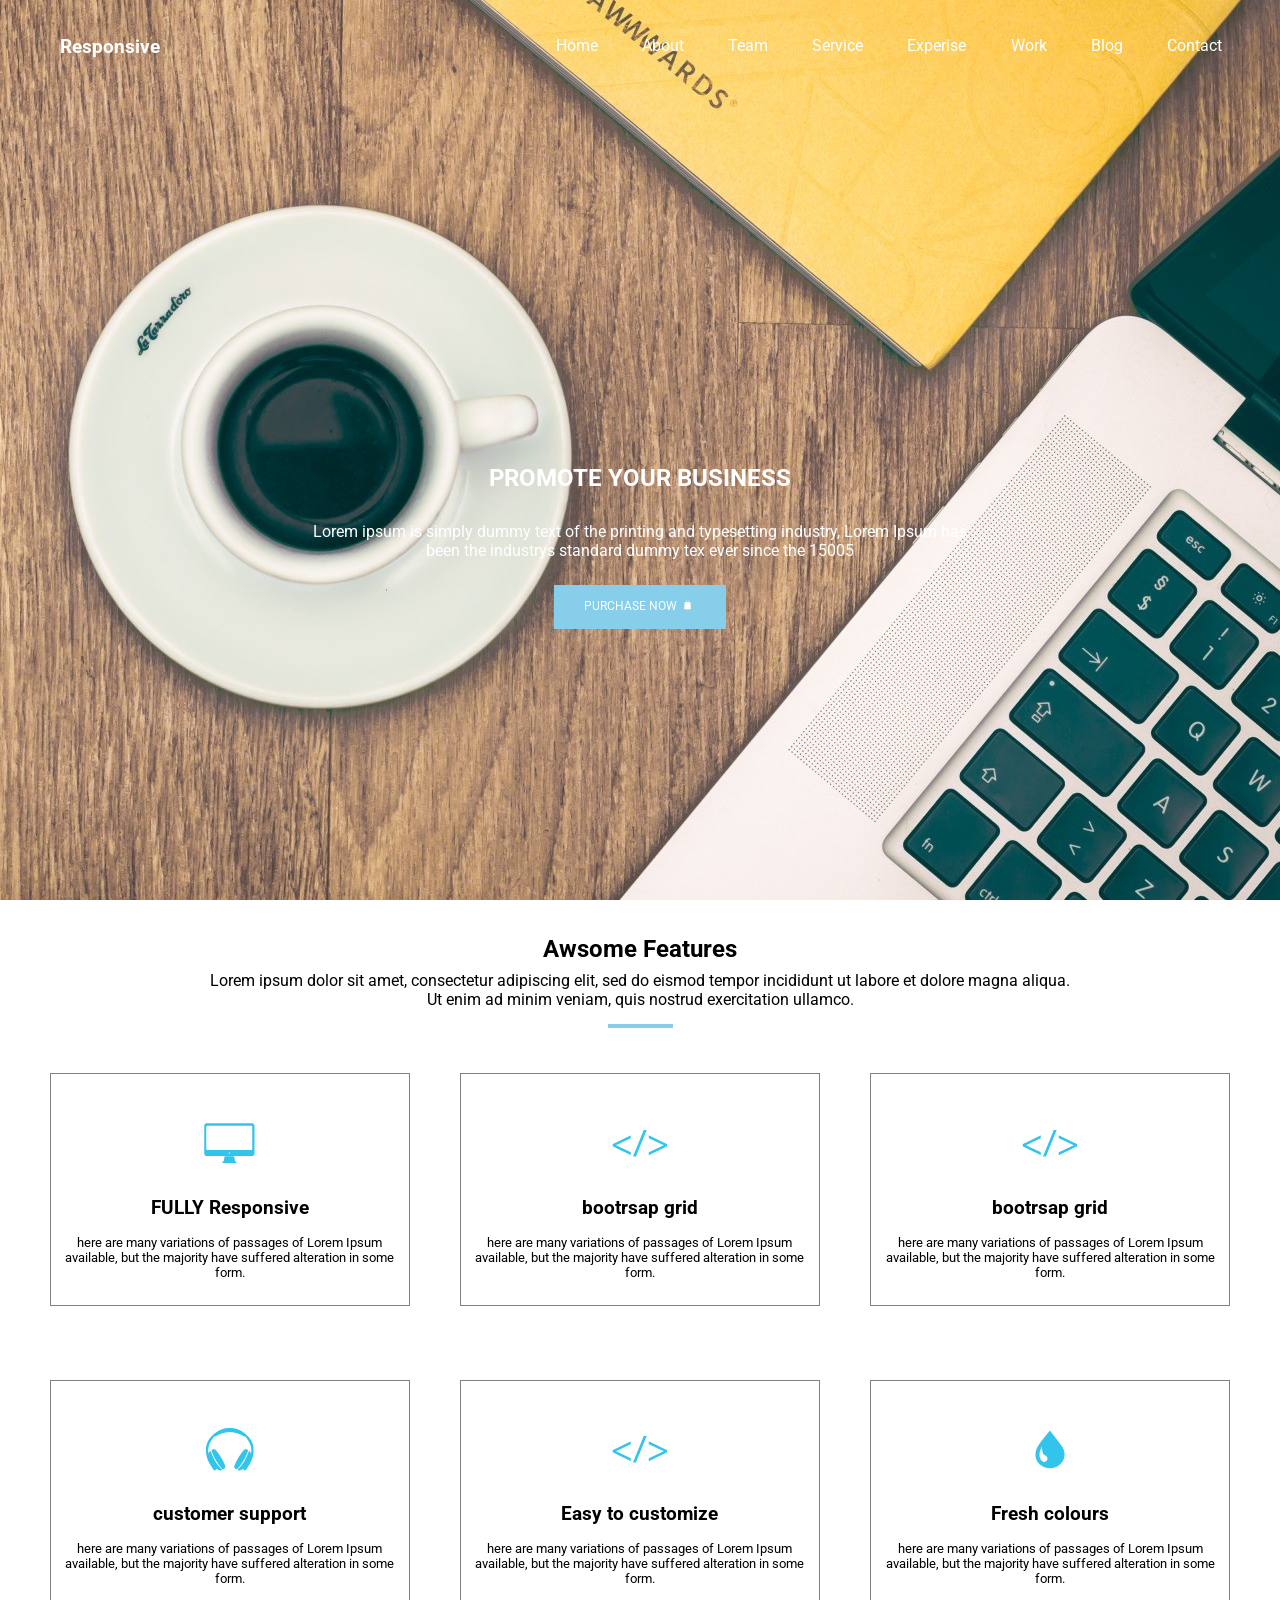
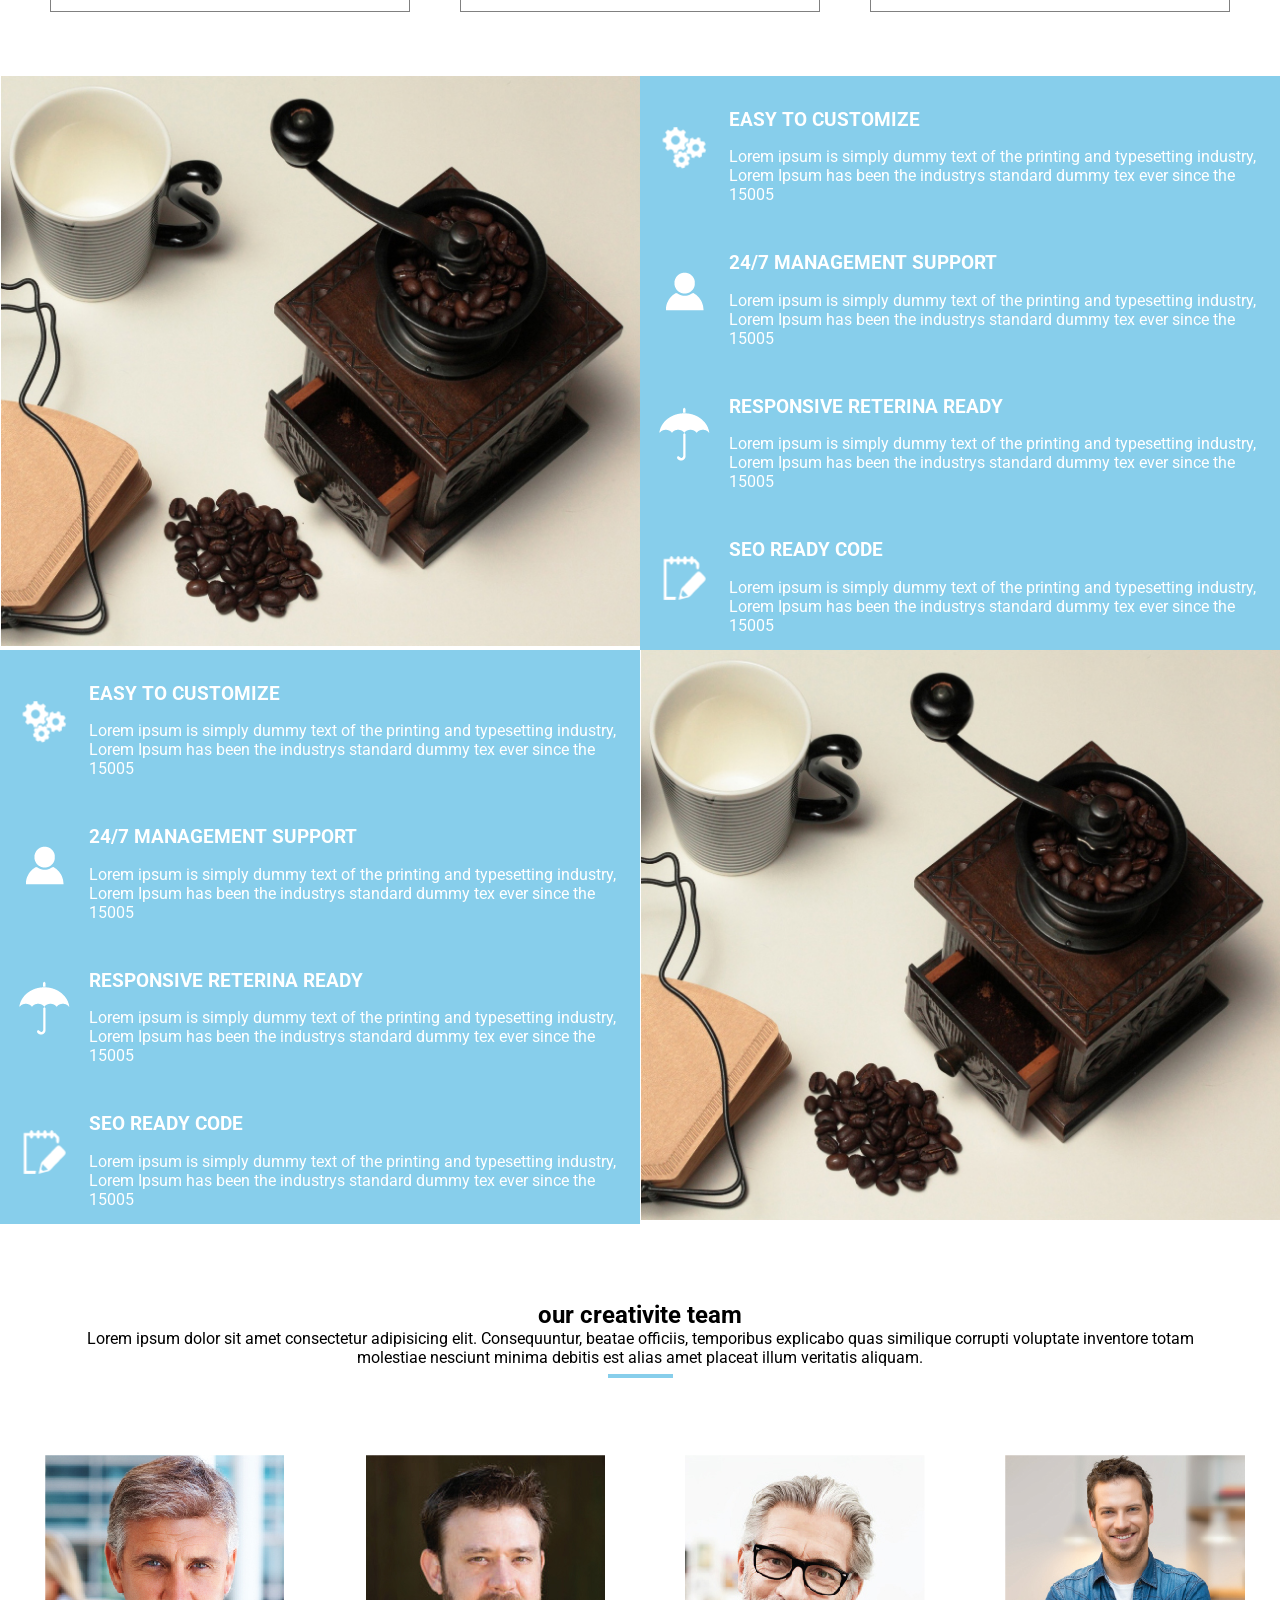
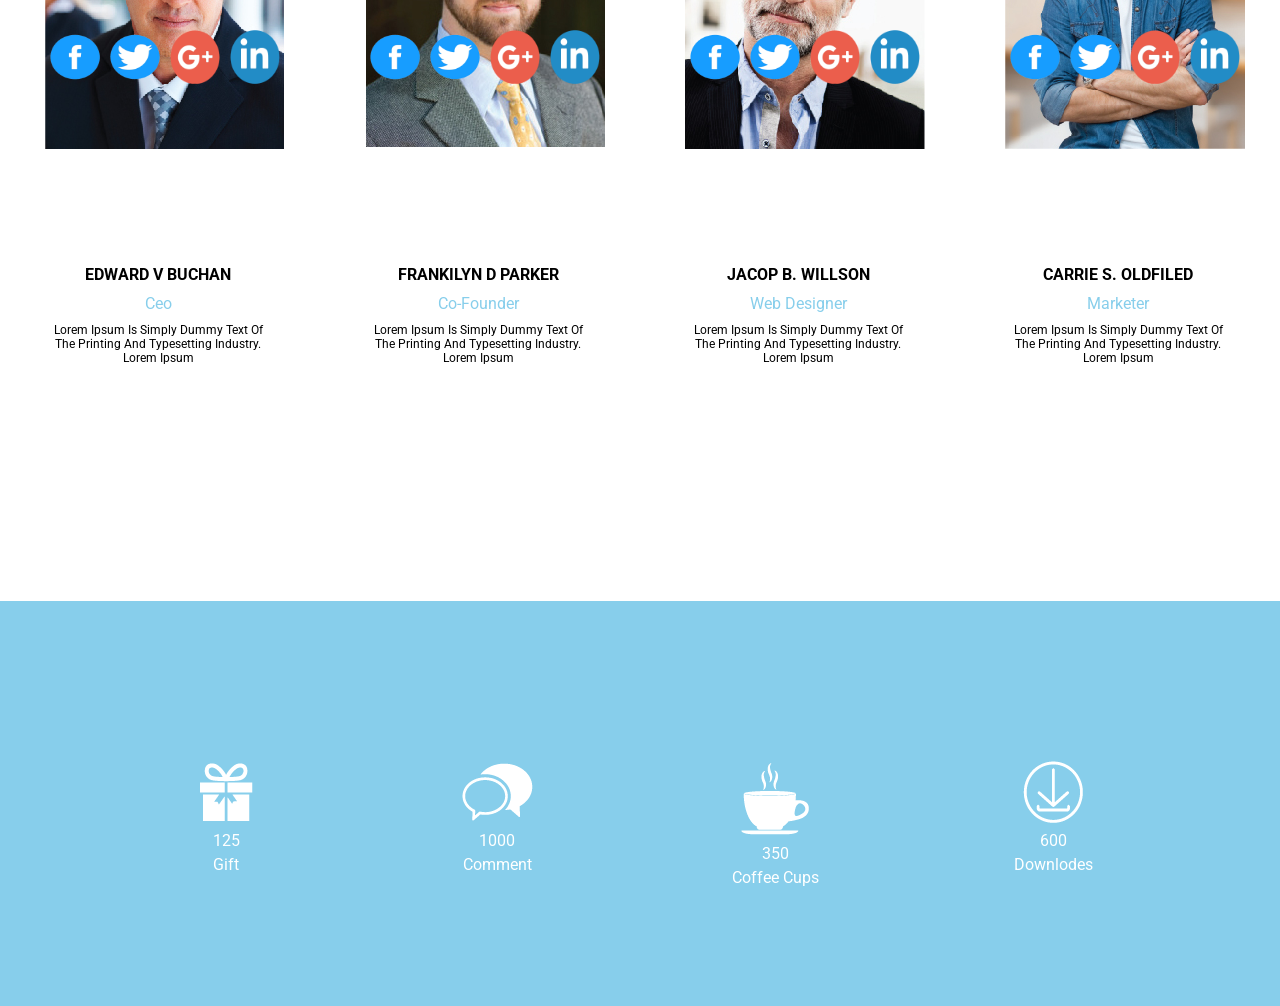
<file: index.html>
<!DOCTYPE html>
<html lang="en">

<head>
    <meta charset="UTF-8">
    <meta http-equiv="X-UA-Compatible" content="IE=edge">
    <meta name="viewport" content="width=device-width, initial-scale=1.0">
    <link rel="preconnect" href="https://fonts.googleapis.com">
    <link rel="preconnect" href="https://fonts.gstatic.com" crossorigin>
    <link href="https://fonts.googleapis.com/css2?family=Montserrat:ital,wght@1,600&display=swap" rel="stylesheet">
    <link rel="stylesheet" href="../projecttask/styles.css">
    <link rel="preconnect" href="https://fonts.googleapis.com">
<link rel="preconnect" href="https://fonts.gstatic.com" crossorigin>
<link href="https://fonts.googleapis.com/css2?family=Roboto&display=swap" rel="stylesheet">
    <title>project</title>
    <style>
     .new{
        border: 2px solid skyblue;
        width: 61px;
        margin: auto;
        margin-top: 7px;
     }
    </style>
</head>

<body>
    <section class="section-one">
        <header>
            <nav class="navigation">
                <div class="logo">
                    <h3>
                        <a href="#">Responsive</a>
                    </h3>
                </div>
                <ul>
                    <li><a href="#">Home</a></li>
                    <li><a href="#">About</a></li>
                    <li><a href="#">Team</a></li>
                    <li><a href="#">Service</a></li>
                    <li><a href="#">Experise</a></li>
                    <li><a href="#">Work</a></li>
                    <li><a href="#">Blog</a></li>
                    <li><a href="#">Contact</a></li>

                </ul>
            </nav>
        </header>
        <div class="ctr-text">
            <div class="ctr-text1">
                <h1>PROMOTE YOUR BUSINESS</h1>
                <p class="isidediv">
                    Lorem ipsum is simply dummy text of the printing and typesetting industry, Lorem Ipsum has been the industrys standard dummy tex ever since the 15005
                </p>
                <div class="btn-cen">
                    <a href="#">PURCHASE NOW <img style="width: 15px;" src="Source images/web model 11-20.png" alt=""></a>
                </div>

            </div>
        </div>

    </section>
    <section class="section2">
        <div class="sec2div">
            <h2>Awsome Features</h2>
            <p>Lorem ipsum dolor sit amet, consectetur adipiscing elit, sed do eismod tempor incididunt ut labore et
                dolore magna aliqua. Ut enim ad minim veniam, quis nostrud exercitation ullamco.</p>
                <div class="new"></div>
        </div>
        <div class="grid">
            <div class="gridsec">
                <img src="Source images/web model 11-11.png" alt="">
                <h3>FULLY Responsive</h3>
                <p>here are many variations of passages of Lorem Ipsum available, but the majority have suffered
                    alteration in some form.</p>
            </div>
            <div class="gridsec">
                <img src="Source images/web model 11-08.png" alt="">
                <h3>bootrsap grid</h3>
                <p>here are many variations of passages of Lorem Ipsum available, but the majority have suffered
                    alteration in some form.</p>
            </div>
            <div class="gridsec">
                <img src="Source images/web model 11-08.png" alt="">
                <h3>bootrsap grid</h3>
                <p>here are many variations of passages of Lorem Ipsum available, but the majority have suffered
                    alteration in some form.</p>
            </div>
            <div class="gridsec">
                <img src="Source images/web model 11-13.png" alt="">
                <h3>customer support</h3>
                <p>here are many variations of passages of Lorem Ipsum available, but the majority have suffered
                    alteration in some form.</p>
            </div>
            <div class="gridsec">
                <img src="Source images/web model 11-08.png" alt="">
                <h3>Easy to customize</h3>
                <p>here are many variations of passages of Lorem Ipsum available, but the majority have suffered
                    alteration in some form.</p>
            </div>
            <div class="gridsec">
                <img src="Source images/web model 11-17.png" alt="">
                <h3>Fresh colours</h3>
                <p>here are many variations of passages of Lorem Ipsum available, but the majority have suffered
                    alteration in some form.</p>
            </div>

        </div>
    </section>
    <section class="section3">
        <div class="image3"><img class="inside-image" src="Source images/Simple-Task-1-1-01.jpg" alt=""></div>
        <div class="cont">
            <div class="cont1">

                <img src="Source images/web model 11-14.png" alt="">
                <img src="Source images/web model 11-19.png" alt="">
                <img src="Source images/web model 11-12.png" alt="">
                <img src="Source images/web model 11-15.png" alt="">

            </div>
            <div class="cont2">
                <div class="micont">
                    <h3>Easy to customize</h3>
                    <p>Lorem ipsum is simply dummy text of the printing and typesetting industry, Lorem Ipsum has been
                        the industrys standard dummy tex ever since the 15005</p>
                </div>
                <div class="micont">
                    <h3>24/7 Management support</h3>
                    <p>Lorem ipsum is simply dummy text of the printing and typesetting industry, Lorem Ipsum has been
                        the industrys standard dummy tex ever since the 15005</p>
                </div>
                <div class="micont">
                    <h3> Responsive reterina Ready</h3>
                    <p>Lorem ipsum is simply dummy text of the printing and typesetting industry, Lorem Ipsum has been
                        the industrys standard dummy tex ever since the 15005</p>
                </div>
                <div class="micont">
                    <h3>Seo Ready code</h3>
                    <p>Lorem ipsum is simply dummy text of the printing and typesetting industry, Lorem Ipsum has been
                        the industrys standard dummy tex ever since the 15005</p>
                </div>


            </div>

        </div>

    </section>
    <section class="section3">

        <div class="cont">
            <div class="cont1">

                <img src="Source images/web model 11-14.png" alt="">
                <img src="Source images/web model 11-19.png" alt="">
                <img src="Source images/web model 11-12.png" alt="">
                <img src="Source images/web model 11-15.png" alt="">

            </div>
            <div class="cont2">
                <div class="micont">
                    <h3>Easy to customize</h3>
                    <p>Lorem ipsum is simply dummy text of the printing and typesetting industry, Lorem Ipsum has been
                        the industrys standard dummy tex ever since the 15005</p>
                </div>
                <div class="micont">
                    <h3>24/7 Management support</h3>
                    <p>Lorem ipsum is simply dummy text of the printing and typesetting industry, Lorem Ipsum has been
                        the industrys standard dummy tex ever since the 15005</p>
                </div>
                <div class="micont">
                    <h3> Responsive reterina Ready</h3>
                    <p>Lorem ipsum is simply dummy text of the printing and typesetting industry, Lorem Ipsum has been
                        the industrys standard dummy tex ever since the 15005</p>
                </div>
                <div class="micont">
                    <h3>Seo Ready code</h3>
                    <p>Lorem ipsum is simply dummy text of the printing and typesetting industry, Lorem Ipsum has been
                        the industrys standard dummy tex ever since the 15005</p>
                </div>


            </div>

        </div>
        <div class="image3"><img class="inside-image" src="Source images/Simple-Task-1-1-01.jpg" alt=""></div>

    </section>
    <section style="height: 100vh;">

        <div class="sec4div">
            <h1>our creativite team</h1>
            <p>Lorem ipsum dolor sit amet consectetur adipisicing elit. Consequuntur, beatae officiis, temporibus
                explicabo quas similique corrupti voluptate inventore totam molestiae nesciunt minima debitis est alias
                amet placeat illum veritatis aliquam.</p>
                <div class="new"></div>
        </div>
        <div class="mmainteam">
            <div class="img-txt">
                <div class="p1">

                    <img src="Source images/facebook-icon.png" alt="">
                    <img src="Source images/twitter-icon.png" alt="">
                    <img src="Source images/google.png" alt="">
                    <img src="Source images/linkedIn.png" alt="">

                </div>
                <div class="insidetxt1">
                    <h4>edward v Buchan</h4>
                    <p>ceo</p>
                    <p>Lorem Ipsum is simply dummy text of the printing and typesetting industry. Lorem Ipsum</p>
                </div>
            </div>
            <div class="img-txt">
                <div class="p2">
                    <img src="Source images/facebook-icon.png" alt="">
                    <img src="Source images/twitter-icon.png" alt="">
                    <img src="Source images/google.png" alt="">
                    <img src="Source images/linkedIn.png" alt="">

                </div>
                <div class="insidetxt1">
                    <h4>frankilyn d parker</h4>
                    <p>co-founder</p>
                    <p>Lorem Ipsum is simply dummy text of the printing and typesetting industry. Lorem Ipsum</p>
                </div>
            </div>
            <div class="img-txt">
                <div class="p3">
                    <img src="Source images/facebook-icon.png" alt="">
                    <img src="Source images/twitter-icon.png" alt="">
                    <img src="Source images/google.png" alt="">
                    <img src="Source images/linkedIn.png" alt="">

                </div>
                <div class="insidetxt1">
                    <h4>Jacop b. willson</h4>
                    <p>Web designer</p>
                    <p>Lorem Ipsum is simply dummy text of the printing and typesetting industry. Lorem Ipsum</p>
                </div>
            </div>
            <div class="img-txt">
                <div class="p4">
                    <img src="Source images/facebook-icon.png" alt="">
                    <img src="Source images/twitter-icon.png" alt="">
                    <img src="Source images/google.png" alt="">
                    <img src="Source images/linkedIn.png" alt="">

                </div>
                <div class="insidetxt1">
                    <h4>carrie s. oldfiled</h4>
                    <p>Marketer</p>
                    <p>Lorem Ipsum is simply dummy text of the printing and typesetting industry. Lorem Ipsum</p>
                </div>
            </div>

        </div>
    </section>
    <section class="lastsec">
        <div class="lstdiv">
            <div class="counting">
                <img src="Source images/web model 11-10.png" alt="Gift">
                <p>125</p>
                <p>Gift</p>
            </div>
            <div class="counting">
                <img src="Source images/web model 11-06.png" alt="Gift">
                <p>1000</p>
                <p>Comment</p>
            </div>
            <div class="counting">
                <img src="Source images/web model 11-16.png" alt="Gift">
                <p>350</p>
                <p>Coffee Cups</p>
            </div>
            <div class="counting">
                <img src="Source images/web model 11-07.png" alt="Gift">
                <p>600</p>
                <p>Downlodes</p>
            </div>
        </div>
    </section>
</body>

</html>
</file>
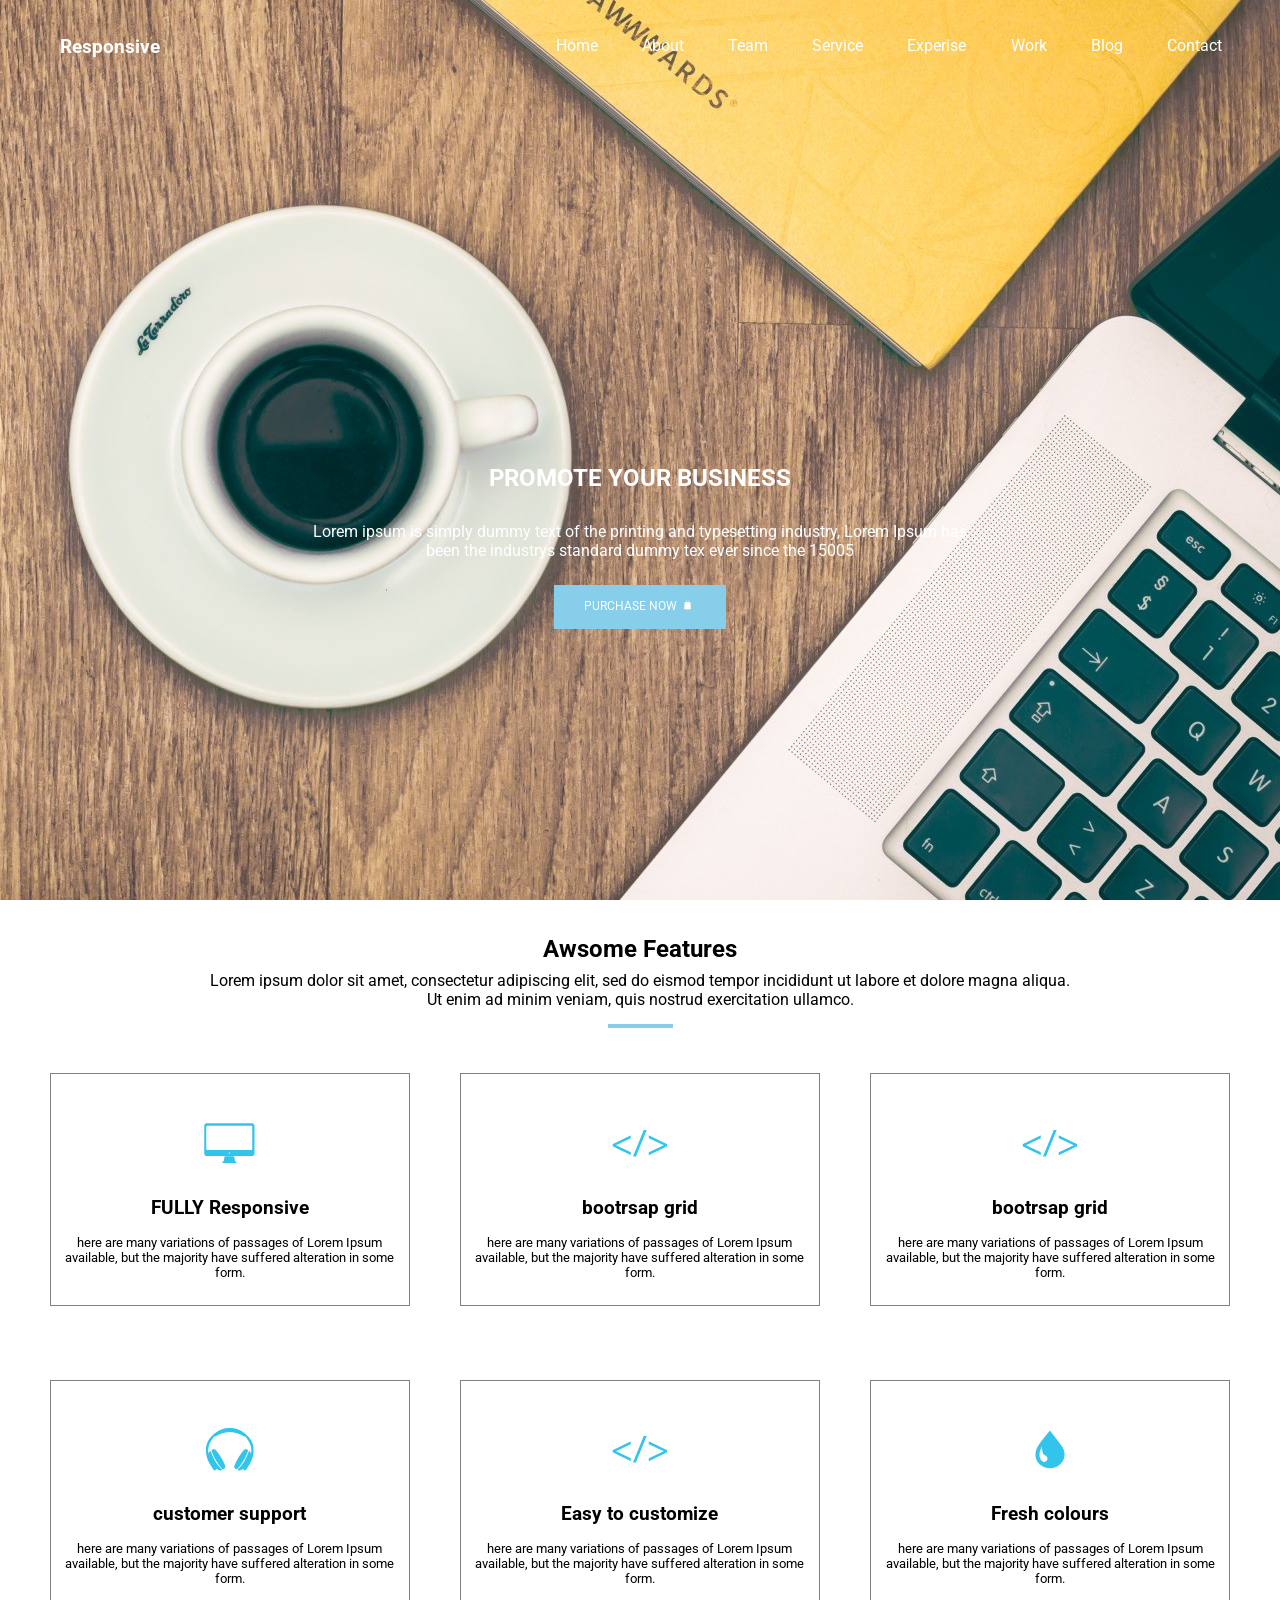
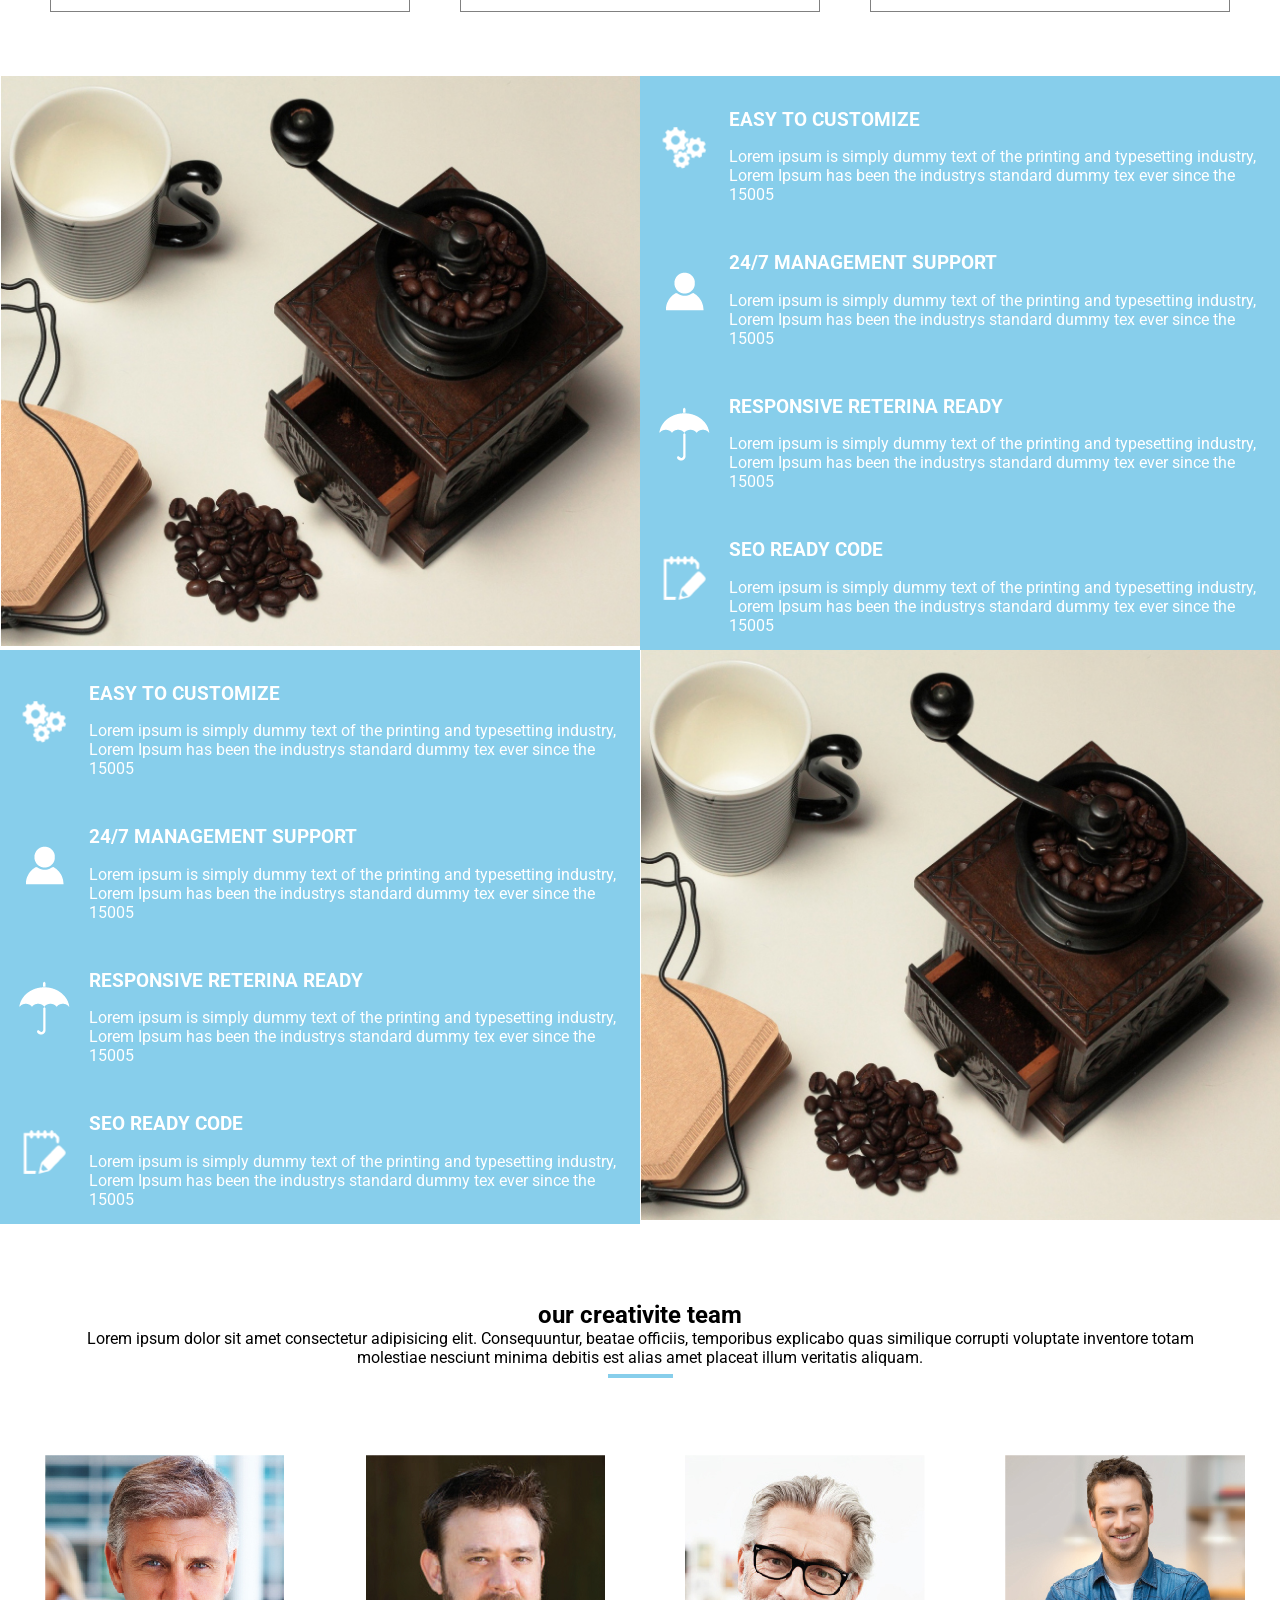
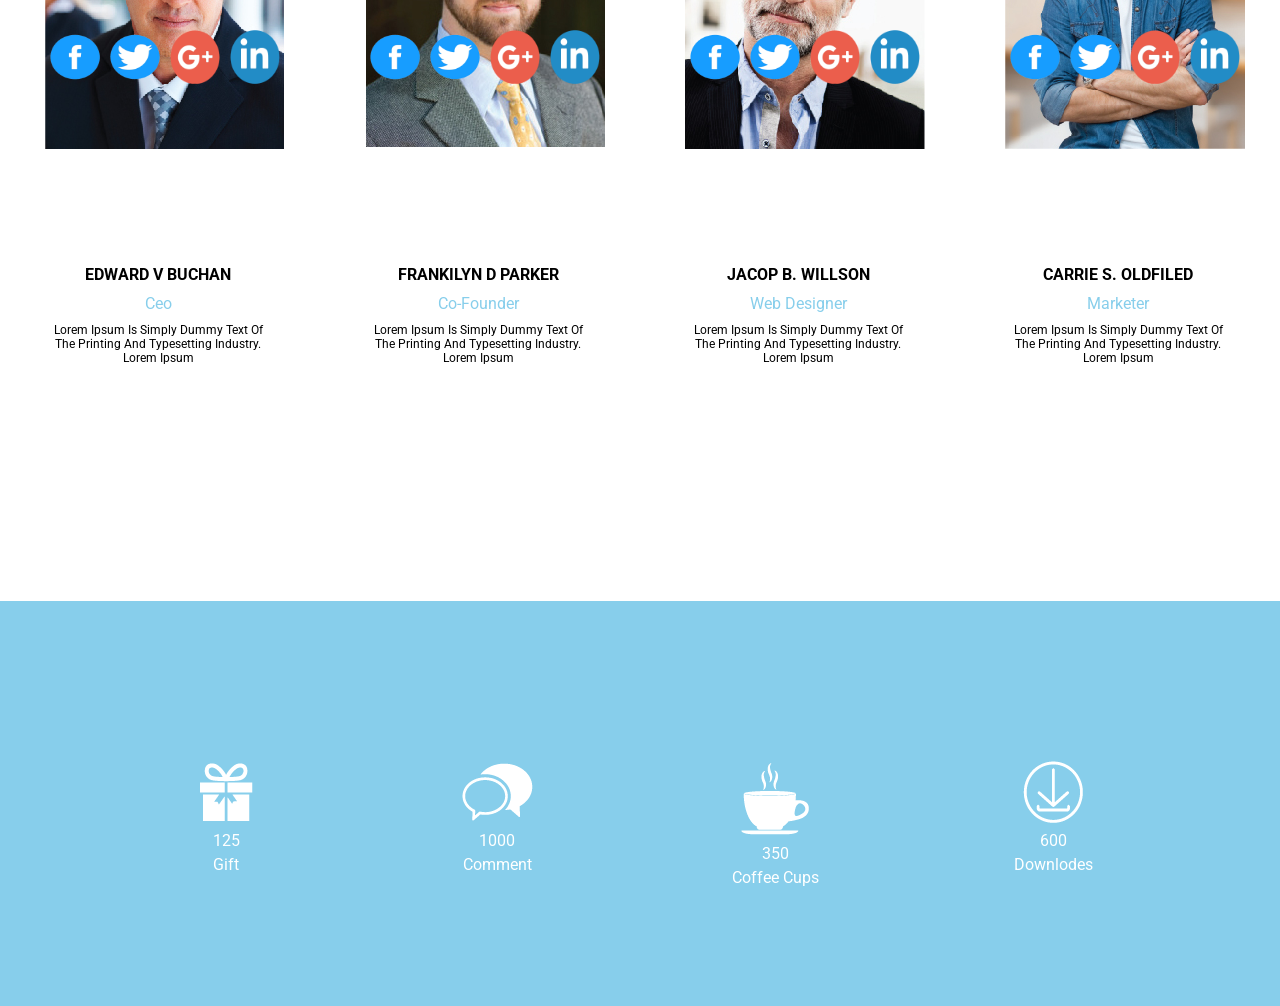
<file: projecttask/index.html>
<!DOCTYPE html>
<html lang="en">

<head>
    <meta charset="UTF-8">
    <meta http-equiv="X-UA-Compatible" content="IE=edge">
    <meta name="viewport" content="width=device-width, initial-scale=1.0">
    <link rel="preconnect" href="https://fonts.googleapis.com">
    <link rel="preconnect" href="https://fonts.gstatic.com" crossorigin>
    <link href="https://fonts.googleapis.com/css2?family=Montserrat:ital,wght@1,600&display=swap" rel="stylesheet">
    <link rel="stylesheet" href="../styles.css">
    <link rel="preconnect" href="https://fonts.googleapis.com">
<link rel="preconnect" href="https://fonts.gstatic.com" crossorigin>
<link href="https://fonts.googleapis.com/css2?family=Roboto&display=swap" rel="stylesheet">
    <title>project</title>
    <style>
     .new{
        border: 2px solid skyblue;
        width: 61px;
        margin: auto;
        margin-top: 7px;
     }
    </style>
</head>

<body>
    <section class="section-one">
        <header>
            <nav class="navigation">
                <div class="logo">
                    <h3>
                        <a href="#">Responsive</a>
                    </h3>
                </div>
                <ul>
                    <li><a href="#">Home</a></li>
                    <li><a href="#">About</a></li>
                    <li><a href="#">Team</a></li>
                    <li><a href="#">Service</a></li>
                    <li><a href="#">Experise</a></li>
                    <li><a href="#">Work</a></li>
                    <li><a href="#">Blog</a></li>
                    <li><a href="#">Contact</a></li>

                </ul>
            </nav>
        </header>
        <div class="ctr-text">
            <div class="ctr-text1">
                <h1>PROMOTE YOUR BUSINESS</h1>
                <p class="isidediv">
                    Lorem ipsum is simply dummy text of the printing and typesetting industry, Lorem Ipsum has been the industrys standard dummy tex ever since the 15005
                </p>
                <div class="btn-cen">
                    <a href="#">PURCHASE NOW <img style="width: 15px;" src="Source images/web model 11-20.png" alt=""></a>
                </div>

            </div>
        </div>

    </section>
    <section class="section2">
        <div class="sec2div">
            <h2>Awsome Features</h2>
            <p>Lorem ipsum dolor sit amet, consectetur adipiscing elit, sed do eismod tempor incididunt ut labore et
                dolore magna aliqua. Ut enim ad minim veniam, quis nostrud exercitation ullamco.</p>
                <div class="new"></div>
        </div>
        <div class="grid">
            <div class="gridsec">
                <img src="Source images/web model 11-11.png" alt="">
                <h3>FULLY Responsive</h3>
                <p>here are many variations of passages of Lorem Ipsum available, but the majority have suffered
                    alteration in some form.</p>
            </div>
            <div class="gridsec">
                <img src="Source images/web model 11-08.png" alt="">
                <h3>bootrsap grid</h3>
                <p>here are many variations of passages of Lorem Ipsum available, but the majority have suffered
                    alteration in some form.</p>
            </div>
            <div class="gridsec">
                <img src="Source images/web model 11-08.png" alt="">
                <h3>bootrsap grid</h3>
                <p>here are many variations of passages of Lorem Ipsum available, but the majority have suffered
                    alteration in some form.</p>
            </div>
            <div class="gridsec">
                <img src="Source images/web model 11-13.png" alt="">
                <h3>customer support</h3>
                <p>here are many variations of passages of Lorem Ipsum available, but the majority have suffered
                    alteration in some form.</p>
            </div>
            <div class="gridsec">
                <img src="Source images/web model 11-08.png" alt="">
                <h3>Easy to customize</h3>
                <p>here are many variations of passages of Lorem Ipsum available, but the majority have suffered
                    alteration in some form.</p>
            </div>
            <div class="gridsec">
                <img src="Source images/web model 11-17.png" alt="">
                <h3>Fresh colours</h3>
                <p>here are many variations of passages of Lorem Ipsum available, but the majority have suffered
                    alteration in some form.</p>
            </div>

        </div>
    </section>
    <section class="section3">
        <div class="image3"><img class="inside-image" src="Source images/Simple-Task-1-1-01.jpg" alt=""></div>
        <div class="cont">
            <div class="cont1">

                <img src="Source images/web model 11-14.png" alt="">
                <img src="Source images/web model 11-19.png" alt="">
                <img src="Source images/web model 11-12.png" alt="">
                <img src="Source images/web model 11-15.png" alt="">

            </div>
            <div class="cont2">
                <div class="micont">
                    <h3>Easy to customize</h3>
                    <p>Lorem ipsum is simply dummy text of the printing and typesetting industry, Lorem Ipsum has been
                        the industrys standard dummy tex ever since the 15005</p>
                </div>
                <div class="micont">
                    <h3>24/7 Management support</h3>
                    <p>Lorem ipsum is simply dummy text of the printing and typesetting industry, Lorem Ipsum has been
                        the industrys standard dummy tex ever since the 15005</p>
                </div>
                <div class="micont">
                    <h3> Responsive reterina Ready</h3>
                    <p>Lorem ipsum is simply dummy text of the printing and typesetting industry, Lorem Ipsum has been
                        the industrys standard dummy tex ever since the 15005</p>
                </div>
                <div class="micont">
                    <h3>Seo Ready code</h3>
                    <p>Lorem ipsum is simply dummy text of the printing and typesetting industry, Lorem Ipsum has been
                        the industrys standard dummy tex ever since the 15005</p>
                </div>


            </div>

        </div>

    </section>
    <section class="section3">

        <div class="cont">
            <div class="cont1">

                <img src="Source images/web model 11-14.png" alt="">
                <img src="Source images/web model 11-19.png" alt="">
                <img src="Source images/web model 11-12.png" alt="">
                <img src="Source images/web model 11-15.png" alt="">

            </div>
            <div class="cont2">
                <div class="micont">
                    <h3>Easy to customize</h3>
                    <p>Lorem ipsum is simply dummy text of the printing and typesetting industry, Lorem Ipsum has been
                        the industrys standard dummy tex ever since the 15005</p>
                </div>
                <div class="micont">
                    <h3>24/7 Management support</h3>
                    <p>Lorem ipsum is simply dummy text of the printing and typesetting industry, Lorem Ipsum has been
                        the industrys standard dummy tex ever since the 15005</p>
                </div>
                <div class="micont">
                    <h3> Responsive reterina Ready</h3>
                    <p>Lorem ipsum is simply dummy text of the printing and typesetting industry, Lorem Ipsum has been
                        the industrys standard dummy tex ever since the 15005</p>
                </div>
                <div class="micont">
                    <h3>Seo Ready code</h3>
                    <p>Lorem ipsum is simply dummy text of the printing and typesetting industry, Lorem Ipsum has been
                        the industrys standard dummy tex ever since the 15005</p>
                </div>


            </div>

        </div>
        <div class="image3"><img class="inside-image" src="Source images/Simple-Task-1-1-01.jpg" alt=""></div>

    </section>
    <section style="height: 100vh;">

        <div class="sec4div">
            <h1>our creativite team</h1>
            <p>Lorem ipsum dolor sit amet consectetur adipisicing elit. Consequuntur, beatae officiis, temporibus
                explicabo quas similique corrupti voluptate inventore totam molestiae nesciunt minima debitis est alias
                amet placeat illum veritatis aliquam.</p>
                <div class="new"></div>
        </div>
        <div class="mmainteam">
            <div class="img-txt">
                <div class="p1">

                    <img src="Source images/facebook-icon.png" alt="">
                    <img src="Source images/twitter-icon.png" alt="">
                    <img src="Source images/google.png" alt="">
                    <img src="Source images/linkedIn.png" alt="">

                </div>
                <div class="insidetxt1">
                    <h4>edward v Buchan</h4>
                    <p>ceo</p>
                    <p>Lorem Ipsum is simply dummy text of the printing and typesetting industry. Lorem Ipsum</p>
                </div>
            </div>
            <div class="img-txt">
                <div class="p2">
                    <img src="Source images/facebook-icon.png" alt="">
                    <img src="Source images/twitter-icon.png" alt="">
                    <img src="Source images/google.png" alt="">
                    <img src="Source images/linkedIn.png" alt="">

                </div>
                <div class="insidetxt1">
                    <h4>frankilyn d parker</h4>
                    <p>co-founder</p>
                    <p>Lorem Ipsum is simply dummy text of the printing and typesetting industry. Lorem Ipsum</p>
                </div>
            </div>
            <div class="img-txt">
                <div class="p3">
                    <img src="Source images/facebook-icon.png" alt="">
                    <img src="Source images/twitter-icon.png" alt="">
                    <img src="Source images/google.png" alt="">
                    <img src="Source images/linkedIn.png" alt="">

                </div>
                <div class="insidetxt1">
                    <h4>Jacop b. willson</h4>
                    <p>Web designer</p>
                    <p>Lorem Ipsum is simply dummy text of the printing and typesetting industry. Lorem Ipsum</p>
                </div>
            </div>
            <div class="img-txt">
                <div class="p4">
                    <img src="Source images/facebook-icon.png" alt="">
                    <img src="Source images/twitter-icon.png" alt="">
                    <img src="Source images/google.png" alt="">
                    <img src="Source images/linkedIn.png" alt="">

                </div>
                <div class="insidetxt1">
                    <h4>carrie s. oldfiled</h4>
                    <p>Marketer</p>
                    <p>Lorem Ipsum is simply dummy text of the printing and typesetting industry. Lorem Ipsum</p>
                </div>
            </div>

        </div>
    </section>
    <section class="lastsec">
        <div class="lstdiv">
            <div class="counting">
                <img src="Source images/web model 11-10.png" alt="Gift">
                <p>125</p>
                <p>Gift</p>
            </div>
            <div class="counting">
                <img src="Source images/web model 11-06.png" alt="Gift">
                <p>1000</p>
                <p>Comment</p>
            </div>
            <div class="counting">
                <img src="Source images/web model 11-16.png" alt="Gift">
                <p>350</p>
                <p>Coffee Cups</p>
            </div>
            <div class="counting">
                <img src="Source images/web model 11-07.png" alt="Gift">
                <p>600</p>
                <p>Downlodes</p>
            </div>
        </div>
    </section>
</body>

</html>
</file>
<file: projecttask/styles.css>
*{
    padding: 0;
    margin: 0;
    font-family: 'Roboto', sans-serif;
 
    
}
body{
    width:100%;
}
.section-one{
    background-image: url(coffeimage.jpg);
    background-repeat: no-repeat;
    height: 100vh;
    width: 100%;
    object-fit: cover;
    background-position: right;
    overflow: hidden;
}
li>a{
    text-decoration: none;
    color: white;
}
ul{
    list-style-type: none;
    display: flex;
    width: 60%;
    justify-content: space-around;
}
h3>a{
    text-decoration: none;
    color: white;
} 
.navigation{
    display: flex;
    justify-content: space-around;
    padding: 36px;
}
.logo{
    width: 40%;
    margin-left: 2%;
}
.ctr-text{
    color: white;
    display: flex;
    align-items: center;
    justify-content: center;
    flex-wrap: wrap;
    height: 100vh;
    text-align: center;
    
}

.ctr-text>p{
    text-align: center;
    color: white;
    padding: 5px;
    margin: 5px;
}
.ctr-text1>h1{
    padding: 20px;
}
.btn-cen{
    margin: 10px
}
.btn-cen>a{
    text-decoration: none;
    color: white;
    background-color: skyblue;
    padding: 5px;
    margin: 5px;
    font-size: 12px;
    display: inline-block;
    height: 25px;
    width: 15%;
    padding-top: 14px;
}
/*second div*/
.sec2div{
    padding: 35px;
}
.sec2div>h2{
  text-align: center;
}
.sec2div>p{
    text-align: center;
    width: 72%;
    margin: auto;
    font-size: 16px;
    padding: 8px;
}
.grid{
    display: flex;
    flex-wrap: wrap;
    flex-direction: row;
    justify-content: space-evenly;
    width: 100%;
 
}
.gridsec{
    width: 28%;
    height: 20%;
   
    border: 0.5px solid gray;
    margin: 10px 0px 10px 0px;
    display: flex;
    justify-content: center;
    align-items: center;
    flex-wrap:wrap ;
    flex-direction: column;
    margin-bottom: 5%;
}
.gridsec>p{
    text-align: center;
    margin: 3% 2% 7% 2%;
    font-size: 13px;
}
.gridsec>h3{
    text-align: center;
    margin: 20px 0px 5px 0px;
}
.gridsec>img{
    margin: 10% 0% 0% 0%;
}
/*second div*/

 /*section3*/
 .section3{
    width: 100%;
    display: flex;
    justify-content: center;
  } 
  .image3{
     width: 50%;
  } 
 .cont{
    width: 50%;
    background-color: skyblue;
    height: auto;
    display: flex;
    
  
    
 }
 .cont1{
    display: flex;
    flex-direction: column;
    justify-content: space-around;
    }
    .cont2{
    display: flex;
    flex-direction: column;
    justify-content: space-around;
    }
    .micont{
        color: white;
    }
    .micont>h3{
        margin: 3% 0%;
        text-transform: uppercase;
    }
    .inside-image{
        width: 100%;
    }
    /*section3*/


.sec4div {
    text-align: center;
    margin: 6%;
}

.p1 {
    background-image: url(web\ model\ 11-02.jpg);
    background-repeat: no-repeat;
    display: flex;

    align-items: center;
    height: 45%;
}

.p2 {
    background-image: url(web\ model\ 11-03.jpg);
    background-repeat: no-repeat;
    display: flex;

    align-items: center;
    height: 45%;
}

.p3 {
    background-image: url(web\ model\ 11-04.jpg);
    background-repeat: no-repeat;
    display: flex;

    align-items: center;
    height: 45%;
}

.p4 {
    background-image: url(web\ model\ 11-05.jpg);
    background-repeat: no-repeat;
    display: flex;

    align-items: center;
    height: 45%;
}

.p1>img {
    height: 60px;
    width: 60px;
}

.p2>img {
    height: 60px;
    width: 60px;
}

.p3>img {
    height: 60px;
    width: 60px;
}

.p4>img {
    height: 60px;
    width: 60px;
}

.mmainteam {
    display: flex;
    justify-content: space-evenly;
    width: 100%;
    height: 100vh;
    margin-left: 3.5%;
}

.insidetxt1 {

    width: 71%;
}

.insidetxt1>h4 {
    padding: 5px;
    text-align: center;
    text-transform: uppercase;
}

.insidetxt1>p {
    padding: 5px;
    text-align: center;
    text-transform: capitalize;
}

.insidetxt1 :nth-child(2) {
    color: skyblue;
}

.insidetxt1 :nth-child(3) {
    font-size: 12px !important;

}

/*last section*/
.lastsec {
    background-color: skyblue;
    height: 45vh;

}

.lstdiv {
    display: flex;
    justify-content: space-evenly;
    align-items: center;
    height: 45vh;
    color: white;
}

.counting {
    display: flex;
    flex-direction: column;
    justify-content: space-evenly;
    height: 10vh;
    align-items: center;
}
.counting :nth-child(2){
    padding: 5px;
}
.isidediv{
    padding: 10px;
    width: 62%;
    margin: auto;
}
@media only screen and (max-width: 800px) and (min-width: 250px)  {
    .gridsec{
        width: 100%;
        height: 20%;
       
        border: 0.5px solid gray;
        margin: 10px 0px 10px 0px;
        display: flex;
        justify-content: center;
        align-items: center;
        flex-wrap:wrap ;
        flex-direction: column;
        margin-bottom: 5%;
    }
    .mmainteam {
        display: flex;
        justify-content: space-evenly;
        width: 100%;
        height: 100vh;
        /* margin-left: 3.5%; */
        flex-wrap: wrap;
        flex-wrap: wrap !important;
    }
    .img-txt {
        height: 58%;
        display: flex;
        flex-direction: column;
        align-items: center;
    }
    .lastsec {
        background-color: skyblue;
        height: 45vh;
        margin-top: 320%;
    }
    .p1 {
        background-image: url(web\ model\ 11-02.jpg);
        background-repeat: no-repeat;
        display: flex;
    
        align-items: center;
        height: 58%;
    }
    
    .p2 {
        background-image: url(web\ model\ 11-03.jpg);
        background-repeat: no-repeat;
        display: flex;
    
        align-items: center;
        height: 58%;
    }
    
    .p3 {
        background-image: url(web\ model\ 11-04.jpg);
        background-repeat: no-repeat;
        display: flex;
    
        align-items: center;
        height: 58%;
    }
    
    .p4 {
        background-image: url(web\ model\ 11-05.jpg);
        background-repeat: no-repeat;
        display: flex;
    
        align-items: center;
        height: 58%;
    }
    .section3 {
        width: 100%;
        display: flex;
        flex-wrap: wrap;
        justify-content: center;
    }
    .image3{
        width: auto;
     } 
    .cont{
       width: 100%;
       background-color: skyblue;
       height: auto;
       display: flex;
    }
       .btn-cen>a {
        text-decoration: none;
        color: white;
        background-color: skyblue;
        padding: 5px;
        margin: 5px;
        font-size: 12px;
        display: inline-block;
        height: 25px;
        width: 35%;
        padding-top: 14px;
    }

}
</file>
<file: styles.css>
*{
    padding: 0;
    margin: 0;
    font-family: 'Roboto', sans-serif;
 
    
}
body{
    width:100%;
}
.section-one{
    background-image: url(coffeimage.jpg);
    background-repeat: no-repeat;
    height: 100vh;
    width: 100%;
    object-fit: cover;
    background-position: right;
    overflow: hidden;
}
li>a{
    text-decoration: none;
    color: white;
}
ul{
    list-style-type: none;
    display: flex;
    width: 60%;
    justify-content: space-around;
}
h3>a{
    text-decoration: none;
    color: white;
} 
.navigation{
    display: flex;
    justify-content: space-around;
    padding: 36px;
}
.logo{
    width: 40%;
    margin-left: 2%;
}
.ctr-text{
    color: white;
    display: flex;
    align-items: center;
    justify-content: center;
    flex-wrap: wrap;
    height: 100vh;
    text-align: center;
    
}

.ctr-text>p{
    text-align: center;
    color: white;
    padding: 5px;
    margin: 5px;
}
.ctr-text1>h1{
    padding: 20px;
}
.btn-cen{
    margin: 10px
}
.btn-cen>a{
    text-decoration: none;
    color: white;
    background-color: skyblue;
    padding: 5px;
    margin: 5px;
    font-size: 12px;
    display: inline-block;
    height: 25px;
    width: 15%;
    padding-top: 14px;
}
/*second div*/
.sec2div{
    padding: 35px;
}
.sec2div>h2{
  text-align: center;
}
.sec2div>p{
    text-align: center;
    width: 72%;
    margin: auto;
    font-size: 16px;
    padding: 8px;
}
.grid{
    display: flex;
    flex-wrap: wrap;
    flex-direction: row;
    justify-content: space-evenly;
    width: 100%;
 
}
.gridsec{
    width: 28%;
    height: 20%;
   
    border: 0.5px solid gray;
    margin: 10px 0px 10px 0px;
    display: flex;
    justify-content: center;
    align-items: center;
    flex-wrap:wrap ;
    flex-direction: column;
    margin-bottom: 5%;
}
.gridsec>p{
    text-align: center;
    margin: 3% 2% 7% 2%;
    font-size: 13px;
}
.gridsec>h3{
    text-align: center;
    margin: 20px 0px 5px 0px;
}
.gridsec>img{
    margin: 10% 0% 0% 0%;
}
/*second div*/

 /*section3*/
 .section3{
    width: 100%;
    display: flex;
    justify-content: center;
  } 
  .image3{
     width: 50%;
  } 
 .cont{
    width: 50%;
    background-color: skyblue;
    height: auto;
    display: flex;
    
  
    
 }
 .cont1{
    display: flex;
    flex-direction: column;
    justify-content: space-around;
    }
    .cont2{
    display: flex;
    flex-direction: column;
    justify-content: space-around;
    }
    .micont{
        color: white;
    }
    .micont>h3{
        margin: 3% 0%;
        text-transform: uppercase;
    }
    .inside-image{
        width: 100%;
    }
    /*section3*/


.sec4div {
    text-align: center;
    margin: 6%;
}

.p1 {
    background-image: url(web\ model\ 11-02.jpg);
    background-repeat: no-repeat;
    display: flex;

    align-items: center;
    height: 45%;
}

.p2 {
    background-image: url(web\ model\ 11-03.jpg);
    background-repeat: no-repeat;
    display: flex;

    align-items: center;
    height: 45%;
}

.p3 {
    background-image: url(web\ model\ 11-04.jpg);
    background-repeat: no-repeat;
    display: flex;

    align-items: center;
    height: 45%;
}

.p4 {
    background-image: url(web\ model\ 11-05.jpg);
    background-repeat: no-repeat;
    display: flex;

    align-items: center;
    height: 45%;
}

.p1>img {
    height: 60px;
    width: 60px;
}

.p2>img {
    height: 60px;
    width: 60px;
}

.p3>img {
    height: 60px;
    width: 60px;
}

.p4>img {
    height: 60px;
    width: 60px;
}

.mmainteam {
    display: flex;
    justify-content: space-evenly;
    width: 100%;
    height: 100vh;
    margin-left: 3.5%;
}

.insidetxt1 {

    width: 71%;
}

.insidetxt1>h4 {
    padding: 5px;
    text-align: center;
    text-transform: uppercase;
}

.insidetxt1>p {
    padding: 5px;
    text-align: center;
    text-transform: capitalize;
}

.insidetxt1 :nth-child(2) {
    color: skyblue;
}

.insidetxt1 :nth-child(3) {
    font-size: 12px !important;

}

/*last section*/
.lastsec {
    background-color: skyblue;
    height: 45vh;

}

.lstdiv {
    display: flex;
    justify-content: space-evenly;
    align-items: center;
    height: 45vh;
    color: white;
}

.counting {
    display: flex;
    flex-direction: column;
    justify-content: space-evenly;
    height: 10vh;
    align-items: center;
}
.counting :nth-child(2){
    padding: 5px;
}
.isidediv{
    padding: 10px;
    width: 62%;
    margin: auto;
}
@media only screen and (max-width: 800px) and (min-width: 250px)  {
    .gridsec{
        width: 100%;
        height: 20%;
       
        border: 0.5px solid gray;
        margin: 10px 0px 10px 0px;
        display: flex;
        justify-content: center;
        align-items: center;
        flex-wrap:wrap ;
        flex-direction: column;
        margin-bottom: 5%;
    }
    .mmainteam {
        display: flex;
        justify-content: space-evenly;
        width: 100%;
        height: 100vh;
        /* margin-left: 3.5%; */
        flex-wrap: wrap;
        flex-wrap: wrap !important;
    }
    .img-txt {
        height: 58%;
        display: flex;
        flex-direction: column;
        align-items: center;
    }
    .lastsec {
        background-color: skyblue;
        height: 45vh;
        margin-top: 320%;
    }
    .p1 {
        background-image: url(web\ model\ 11-02.jpg);
        background-repeat: no-repeat;
        display: flex;
    
        align-items: center;
        height: 58%;
    }
    
    .p2 {
        background-image: url(web\ model\ 11-03.jpg);
        background-repeat: no-repeat;
        display: flex;
    
        align-items: center;
        height: 58%;
    }
    
    .p3 {
        background-image: url(web\ model\ 11-04.jpg);
        background-repeat: no-repeat;
        display: flex;
    
        align-items: center;
        height: 58%;
    }
    
    .p4 {
        background-image: url(web\ model\ 11-05.jpg);
        background-repeat: no-repeat;
        display: flex;
    
        align-items: center;
        height: 58%;
    }
    .section3 {
        width: 100%;
        display: flex;
        flex-wrap: wrap;
        justify-content: center;
    }
    .image3{
        width: auto;
     } 
    .cont{
       width: 100%;
       background-color: skyblue;
       height: auto;
       display: flex;
    }
       .btn-cen>a {
        text-decoration: none;
        color: white;
        background-color: skyblue;
        padding: 5px;
        margin: 5px;
        font-size: 12px;
        display: inline-block;
        height: 25px;
        width: 35%;
        padding-top: 14px;
    }

}
</file>
